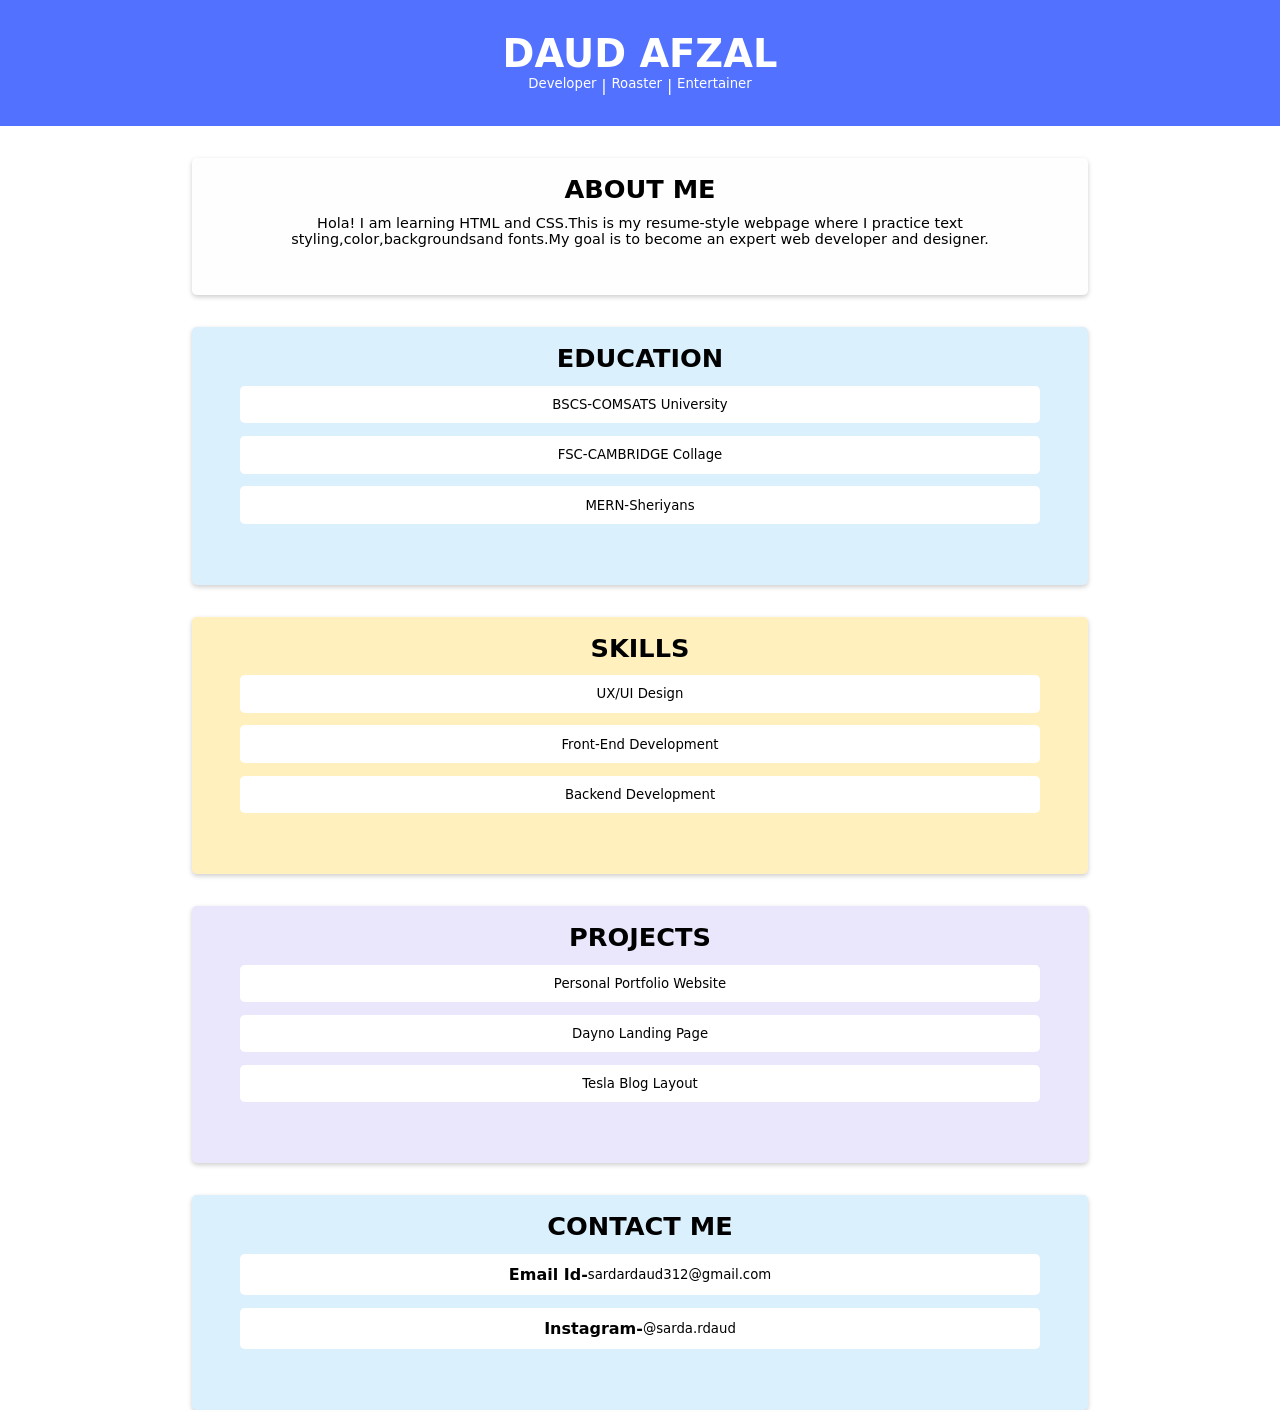
<file: Project1/index.html>
<!DOCTYPE html>
<html lang="en">
<head>
    <meta charset="UTF-8">
    <meta name="viewport" content="width=device-width, initial-scale=1.0">
    <title>Document</title>
    <link rel="stylesheet" href="style.css">
</head>
<body>
    <main>
        <nav>
            <h1>Daud Afzal</h1>
            <div class="sub-heading">
                <h5>Developer</h5> |
                <h5>Roaster</h5> |
                <h5>Entertainer</h5>
            </div>
        </nav>

        

            <section class="about">
            <h2>About Me</h2>
            <p>Hola! I am learning HTML and CSS.This is my resume-style webpage where I practice text styling,color,backgroundsand fonts.My goal is to become an expert web developer and designer.</p>
        </section>

        <section class="education">
            <h2>Education</h2>
            <div class="box"><h5>BSCS-COMSATS University</h5></div>
            <div class="box"><h5>FSC-CAMBRIDGE Collage</h5></div>
            <div class="box"><h5>MERN-Sheriyans</h5></div>
        </section>

        <section class="skills">
            <h2>Skills</h2>
            <div class="box"><h5>UX/UI Design</h5></div>
            <div class="box"><h5>Front-End Development</h5></div>
            <div class="box"><h5>Backend Development</h5></div>
        </section>

        <section class="projects">
            <h2>Projects</h2>
            <div class="box"><h5>Personal Portfolio Website</h5></div>
            <div class="box"><h5>Dayno Landing Page</h5></div>
            <div class="box"><h5>Tesla Blog Layout</h5></div>
        </section>

        <section class="contact">
            <h2>Contact Me</h2>
            <div class="box contact-box"> <span>Email Id-</span><h5>sardardaud312@gmail.com</h5></div>
            <div class="box contact-box"> <span>Instagram-</span><h5>@sarda.rdaud</h5></div>
            
        </section>

         

        

        
    </main>
</body>
</html>
</file>
<file: Project1/style.css>
*{
    margin: 0;
    padding: 0;
    box-sizing: border-box;
     font-family: system-ui, -apple-system, BlinkMacSystemFont, 'Segoe UI', Roboto, Oxygen, Ubuntu, Cantarell, 'Open Sans', 'Helvetica Neue', sans-serif;
}
html,body{
    width: 100%;
    height: 100%;
}

main{
    width: 100%;
    height: 100vh;
    
}

/* Navbar code */
nav{
    width: 100%;
    height: 14vh;
    background-color: #5271FF;
    text-align: center;
    display: flex;
    flex-direction: column;
    justify-content: center;
    align-items: center;
    color: white;
   
}
.sub-heading{
    display: flex;
    gap: 0.3rem; 
}
nav h1{
    font-size: 3vw;
    text-transform: uppercase;
}
h5{
    font-weight: 500;
}

/* About code */


.about{
    background-color: rgba(248, 247, 247, 0.123);
    width: 70%;
    text-align: center;
    margin-inline: auto;
    margin-block: 2rem;
    padding-inline: 3rem;
    padding-top: 1rem;
    padding-bottom: 3rem;
    border-radius: 0.3rem;
    box-shadow: 0 2px 5px rgba(0, 0, 0, 0.2);
}

 h2{
    font-size: 2vw;
    margin-bottom: 0.7rem;
    text-transform: uppercase;
}
.about p{
    font-weight: 400;
    font-size: 0.9rem;
}

/* Education code */

.education{
    background-color: #DBF0FD;
    width: 70%;
    text-align: center;
    margin-inline: auto;
    margin-block: 2rem;
    padding-inline: 3rem;
    padding-top: 1rem;
    padding-bottom: 3rem;
    border-radius: 0.3rem;
    box-shadow: 0 2px 5px rgba(0, 0, 0, 0.2);
}
.box{
    width: 100%;
    padding-block: 0.7rem;
    background-color: white;
    border-radius: 0.3rem;
    margin-block: 0.8rem;
}

.skills{
    background-color: #FFF0BE;
    width: 70%;
    text-align: center;
    margin-inline: auto;
    margin-block: 2rem;
    padding-inline: 3rem;
    padding-top: 1rem;
    padding-bottom: 3rem;
    border-radius: 0.3rem;
    box-shadow: 0 2px 5px rgba(0, 0, 0, 0.2);
}

.projects{
    background-color: #EAE6FC;
    width: 70%;
    text-align: center;
    margin-inline: auto;
    margin-block: 2rem;
    padding-inline: 3rem;
    padding-top: 1rem;
    padding-bottom: 3rem;
    border-radius: 0.3rem;
    box-shadow: 0 2px 5px rgba(0, 0, 0, 0.2);
}
.contact{
    background-color: #DBF0FD;
    width: 70%;
    text-align: center;
    margin-inline: auto;
    margin-block: 2rem;
    padding-inline: 3rem;
    padding-top: 1rem;
    padding-bottom: 3rem;
    border-radius: 0.3rem;
    box-shadow: 0 2px 5px rgba(0, 0, 0, 0.2);
   
}
.contact-box{
    display: flex;
    align-items: center;
    justify-content: center;
}
span{
    font-weight: 600;
    font-size: 1rem;
}
</file>
